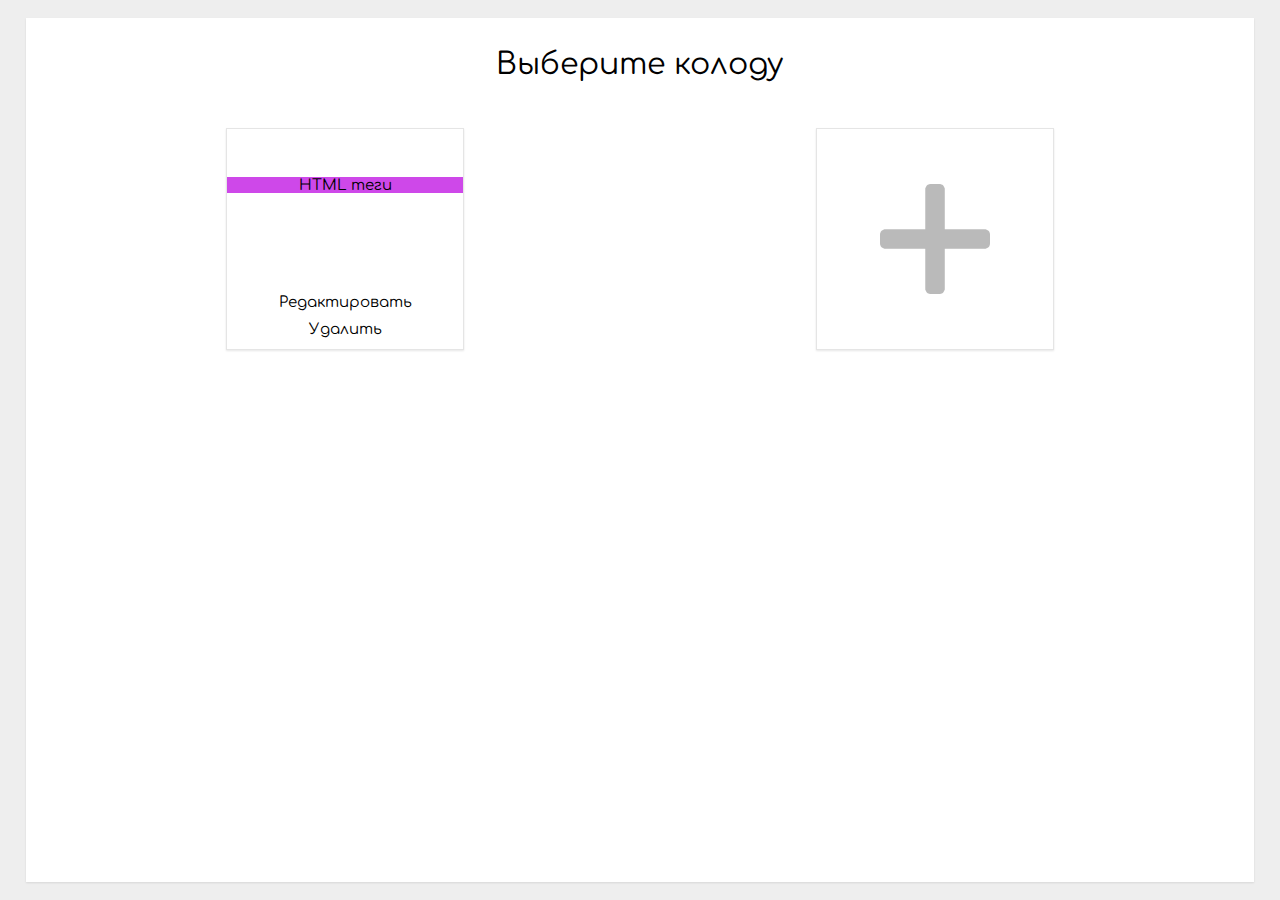
<file: index.html>
<!doctypehtml><html lang=en><meta charset=UTF-8><title>Document</title><link href="https://fonts.googleapis.com/css?family=Comfortaa:300&amp;subset=cyrillic,cyrillic-ext"rel=stylesheet><link href=css/resetcss.css rel=stylesheet><link href=css/jquery-ui.min.css rel=stylesheet><link href=css/jquery.custom-scroll.css rel=stylesheet><link href=css/style.css rel=stylesheet><script src=js/jquery-3.2.1.min.js></script><script src=js/jquery-ui.min.js></script><script src=js/jquery.custom-scroll.js></script><div class=desktop><div class=wrapper><p>Выберите колоду<div class=ankiCards><div class=container></div></div><div class=back></div></div><div class=modal><div class=popap></div></div></div><div class=mobile></div><script src=js/main.js></script>
</file>
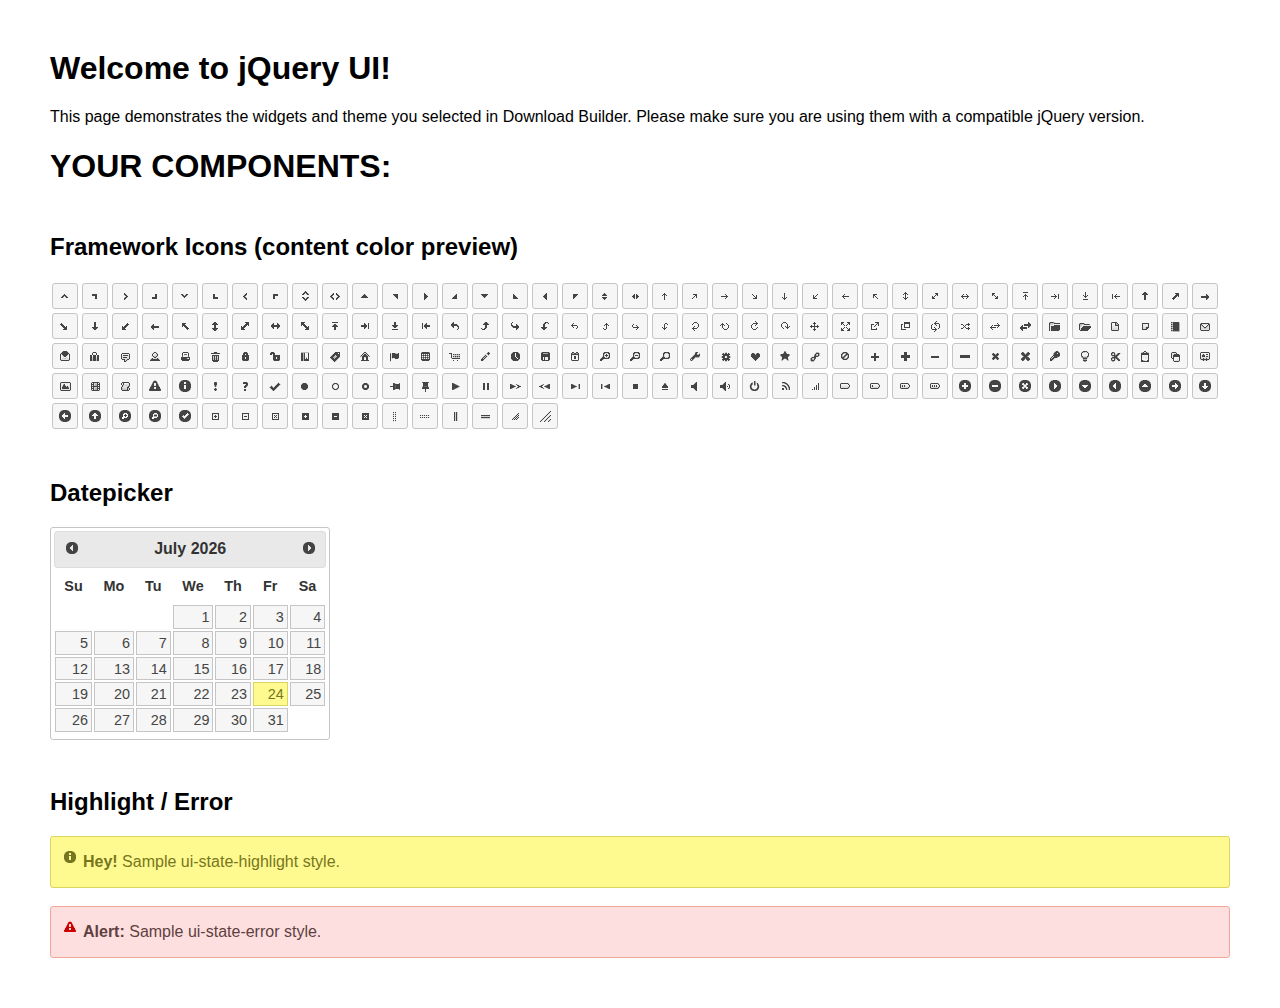
<file: jquery-ui-1.12.1.custom/index.html>
<!doctype html>
<html lang="us">
<head>
	<meta charset="utf-8">
	<title>jQuery UI Example Page</title>
	<link href="jquery-ui.css" rel="stylesheet">
	<style>
	body{
		font-family: "Trebuchet MS", sans-serif;
		margin: 50px;
	}
	.demoHeaders {
		margin-top: 2em;
	}
	#dialog-link {
		padding: .4em 1em .4em 20px;
		text-decoration: none;
		position: relative;
	}
	#dialog-link span.ui-icon {
		margin: 0 5px 0 0;
		position: absolute;
		left: .2em;
		top: 50%;
		margin-top: -8px;
	}
	#icons {
		margin: 0;
		padding: 0;
	}
	#icons li {
		margin: 2px;
		position: relative;
		padding: 4px 0;
		cursor: pointer;
		float: left;
		list-style: none;
	}
	#icons span.ui-icon {
		float: left;
		margin: 0 4px;
	}
	.fakewindowcontain .ui-widget-overlay {
		position: absolute;
	}
	select {
		width: 200px;
	}
	</style>
</head>
<body>

<h1>Welcome to jQuery UI!</h1>

<div class="ui-widget">
	<p>This page demonstrates the widgets and theme you selected in Download Builder. Please make sure you are using them with a compatible jQuery version.</p>
</div>

<h1>YOUR COMPONENTS:</h1>
















<h2 class="demoHeaders">Framework Icons (content color preview)</h2>
<ul id="icons" class="ui-widget ui-helper-clearfix">
	<li class="ui-state-default ui-corner-all" title=".ui-icon-caret-1-n"><span class="ui-icon ui-icon-caret-1-n"></span></li>
	<li class="ui-state-default ui-corner-all" title=".ui-icon-caret-1-ne"><span class="ui-icon ui-icon-caret-1-ne"></span></li>
	<li class="ui-state-default ui-corner-all" title=".ui-icon-caret-1-e"><span class="ui-icon ui-icon-caret-1-e"></span></li>
	<li class="ui-state-default ui-corner-all" title=".ui-icon-caret-1-se"><span class="ui-icon ui-icon-caret-1-se"></span></li>
	<li class="ui-state-default ui-corner-all" title=".ui-icon-caret-1-s"><span class="ui-icon ui-icon-caret-1-s"></span></li>
	<li class="ui-state-default ui-corner-all" title=".ui-icon-caret-1-sw"><span class="ui-icon ui-icon-caret-1-sw"></span></li>
	<li class="ui-state-default ui-corner-all" title=".ui-icon-caret-1-w"><span class="ui-icon ui-icon-caret-1-w"></span></li>
	<li class="ui-state-default ui-corner-all" title=".ui-icon-caret-1-nw"><span class="ui-icon ui-icon-caret-1-nw"></span></li>
	<li class="ui-state-default ui-corner-all" title=".ui-icon-caret-2-n-s"><span class="ui-icon ui-icon-caret-2-n-s"></span></li>
	<li class="ui-state-default ui-corner-all" title=".ui-icon-caret-2-e-w"><span class="ui-icon ui-icon-caret-2-e-w"></span></li>
	<li class="ui-state-default ui-corner-all" title=".ui-icon-triangle-1-n"><span class="ui-icon ui-icon-triangle-1-n"></span></li>
	<li class="ui-state-default ui-corner-all" title=".ui-icon-triangle-1-ne"><span class="ui-icon ui-icon-triangle-1-ne"></span></li>
	<li class="ui-state-default ui-corner-all" title=".ui-icon-triangle-1-e"><span class="ui-icon ui-icon-triangle-1-e"></span></li>
	<li class="ui-state-default ui-corner-all" title=".ui-icon-triangle-1-se"><span class="ui-icon ui-icon-triangle-1-se"></span></li>
	<li class="ui-state-default ui-corner-all" title=".ui-icon-triangle-1-s"><span class="ui-icon ui-icon-triangle-1-s"></span></li>
	<li class="ui-state-default ui-corner-all" title=".ui-icon-triangle-1-sw"><span class="ui-icon ui-icon-triangle-1-sw"></span></li>
	<li class="ui-state-default ui-corner-all" title=".ui-icon-triangle-1-w"><span class="ui-icon ui-icon-triangle-1-w"></span></li>
	<li class="ui-state-default ui-corner-all" title=".ui-icon-triangle-1-nw"><span class="ui-icon ui-icon-triangle-1-nw"></span></li>
	<li class="ui-state-default ui-corner-all" title=".ui-icon-triangle-2-n-s"><span class="ui-icon ui-icon-triangle-2-n-s"></span></li>
	<li class="ui-state-default ui-corner-all" title=".ui-icon-triangle-2-e-w"><span class="ui-icon ui-icon-triangle-2-e-w"></span></li>
	<li class="ui-state-default ui-corner-all" title=".ui-icon-arrow-1-n"><span class="ui-icon ui-icon-arrow-1-n"></span></li>
	<li class="ui-state-default ui-corner-all" title=".ui-icon-arrow-1-ne"><span class="ui-icon ui-icon-arrow-1-ne"></span></li>
	<li class="ui-state-default ui-corner-all" title=".ui-icon-arrow-1-e"><span class="ui-icon ui-icon-arrow-1-e"></span></li>
	<li class="ui-state-default ui-corner-all" title=".ui-icon-arrow-1-se"><span class="ui-icon ui-icon-arrow-1-se"></span></li>
	<li class="ui-state-default ui-corner-all" title=".ui-icon-arrow-1-s"><span class="ui-icon ui-icon-arrow-1-s"></span></li>
	<li class="ui-state-default ui-corner-all" title=".ui-icon-arrow-1-sw"><span class="ui-icon ui-icon-arrow-1-sw"></span></li>
	<li class="ui-state-default ui-corner-all" title=".ui-icon-arrow-1-w"><span class="ui-icon ui-icon-arrow-1-w"></span></li>
	<li class="ui-state-default ui-corner-all" title=".ui-icon-arrow-1-nw"><span class="ui-icon ui-icon-arrow-1-nw"></span></li>
	<li class="ui-state-default ui-corner-all" title=".ui-icon-arrow-2-n-s"><span class="ui-icon ui-icon-arrow-2-n-s"></span></li>
	<li class="ui-state-default ui-corner-all" title=".ui-icon-arrow-2-ne-sw"><span class="ui-icon ui-icon-arrow-2-ne-sw"></span></li>
	<li class="ui-state-default ui-corner-all" title=".ui-icon-arrow-2-e-w"><span class="ui-icon ui-icon-arrow-2-e-w"></span></li>
	<li class="ui-state-default ui-corner-all" title=".ui-icon-arrow-2-se-nw"><span class="ui-icon ui-icon-arrow-2-se-nw"></span></li>
	<li class="ui-state-default ui-corner-all" title=".ui-icon-arrowstop-1-n"><span class="ui-icon ui-icon-arrowstop-1-n"></span></li>
	<li class="ui-state-default ui-corner-all" title=".ui-icon-arrowstop-1-e"><span class="ui-icon ui-icon-arrowstop-1-e"></span></li>
	<li class="ui-state-default ui-corner-all" title=".ui-icon-arrowstop-1-s"><span class="ui-icon ui-icon-arrowstop-1-s"></span></li>
	<li class="ui-state-default ui-corner-all" title=".ui-icon-arrowstop-1-w"><span class="ui-icon ui-icon-arrowstop-1-w"></span></li>
	<li class="ui-state-default ui-corner-all" title=".ui-icon-arrowthick-1-n"><span class="ui-icon ui-icon-arrowthick-1-n"></span></li>
	<li class="ui-state-default ui-corner-all" title=".ui-icon-arrowthick-1-ne"><span class="ui-icon ui-icon-arrowthick-1-ne"></span></li>
	<li class="ui-state-default ui-corner-all" title=".ui-icon-arrowthick-1-e"><span class="ui-icon ui-icon-arrowthick-1-e"></span></li>
	<li class="ui-state-default ui-corner-all" title=".ui-icon-arrowthick-1-se"><span class="ui-icon ui-icon-arrowthick-1-se"></span></li>
	<li class="ui-state-default ui-corner-all" title=".ui-icon-arrowthick-1-s"><span class="ui-icon ui-icon-arrowthick-1-s"></span></li>
	<li class="ui-state-default ui-corner-all" title=".ui-icon-arrowthick-1-sw"><span class="ui-icon ui-icon-arrowthick-1-sw"></span></li>
	<li class="ui-state-default ui-corner-all" title=".ui-icon-arrowthick-1-w"><span class="ui-icon ui-icon-arrowthick-1-w"></span></li>
	<li class="ui-state-default ui-corner-all" title=".ui-icon-arrowthick-1-nw"><span class="ui-icon ui-icon-arrowthick-1-nw"></span></li>
	<li class="ui-state-default ui-corner-all" title=".ui-icon-arrowthick-2-n-s"><span class="ui-icon ui-icon-arrowthick-2-n-s"></span></li>
	<li class="ui-state-default ui-corner-all" title=".ui-icon-arrowthick-2-ne-sw"><span class="ui-icon ui-icon-arrowthick-2-ne-sw"></span></li>
	<li class="ui-state-default ui-corner-all" title=".ui-icon-arrowthick-2-e-w"><span class="ui-icon ui-icon-arrowthick-2-e-w"></span></li>
	<li class="ui-state-default ui-corner-all" title=".ui-icon-arrowthick-2-se-nw"><span class="ui-icon ui-icon-arrowthick-2-se-nw"></span></li>
	<li class="ui-state-default ui-corner-all" title=".ui-icon-arrowthickstop-1-n"><span class="ui-icon ui-icon-arrowthickstop-1-n"></span></li>
	<li class="ui-state-default ui-corner-all" title=".ui-icon-arrowthickstop-1-e"><span class="ui-icon ui-icon-arrowthickstop-1-e"></span></li>
	<li class="ui-state-default ui-corner-all" title=".ui-icon-arrowthickstop-1-s"><span class="ui-icon ui-icon-arrowthickstop-1-s"></span></li>
	<li class="ui-state-default ui-corner-all" title=".ui-icon-arrowthickstop-1-w"><span class="ui-icon ui-icon-arrowthickstop-1-w"></span></li>
	<li class="ui-state-default ui-corner-all" title=".ui-icon-arrowreturnthick-1-w"><span class="ui-icon ui-icon-arrowreturnthick-1-w"></span></li>
	<li class="ui-state-default ui-corner-all" title=".ui-icon-arrowreturnthick-1-n"><span class="ui-icon ui-icon-arrowreturnthick-1-n"></span></li>
	<li class="ui-state-default ui-corner-all" title=".ui-icon-arrowreturnthick-1-e"><span class="ui-icon ui-icon-arrowreturnthick-1-e"></span></li>
	<li class="ui-state-default ui-corner-all" title=".ui-icon-arrowreturnthick-1-s"><span class="ui-icon ui-icon-arrowreturnthick-1-s"></span></li>
	<li class="ui-state-default ui-corner-all" title=".ui-icon-arrowreturn-1-w"><span class="ui-icon ui-icon-arrowreturn-1-w"></span></li>
	<li class="ui-state-default ui-corner-all" title=".ui-icon-arrowreturn-1-n"><span class="ui-icon ui-icon-arrowreturn-1-n"></span></li>
	<li class="ui-state-default ui-corner-all" title=".ui-icon-arrowreturn-1-e"><span class="ui-icon ui-icon-arrowreturn-1-e"></span></li>
	<li class="ui-state-default ui-corner-all" title=".ui-icon-arrowreturn-1-s"><span class="ui-icon ui-icon-arrowreturn-1-s"></span></li>
	<li class="ui-state-default ui-corner-all" title=".ui-icon-arrowrefresh-1-w"><span class="ui-icon ui-icon-arrowrefresh-1-w"></span></li>
	<li class="ui-state-default ui-corner-all" title=".ui-icon-arrowrefresh-1-n"><span class="ui-icon ui-icon-arrowrefresh-1-n"></span></li>
	<li class="ui-state-default ui-corner-all" title=".ui-icon-arrowrefresh-1-e"><span class="ui-icon ui-icon-arrowrefresh-1-e"></span></li>
	<li class="ui-state-default ui-corner-all" title=".ui-icon-arrowrefresh-1-s"><span class="ui-icon ui-icon-arrowrefresh-1-s"></span></li>
	<li class="ui-state-default ui-corner-all" title=".ui-icon-arrow-4"><span class="ui-icon ui-icon-arrow-4"></span></li>
	<li class="ui-state-default ui-corner-all" title=".ui-icon-arrow-4-diag"><span class="ui-icon ui-icon-arrow-4-diag"></span></li>
	<li class="ui-state-default ui-corner-all" title=".ui-icon-extlink"><span class="ui-icon ui-icon-extlink"></span></li>
	<li class="ui-state-default ui-corner-all" title=".ui-icon-newwin"><span class="ui-icon ui-icon-newwin"></span></li>
	<li class="ui-state-default ui-corner-all" title=".ui-icon-refresh"><span class="ui-icon ui-icon-refresh"></span></li>
	<li class="ui-state-default ui-corner-all" title=".ui-icon-shuffle"><span class="ui-icon ui-icon-shuffle"></span></li>
	<li class="ui-state-default ui-corner-all" title=".ui-icon-transfer-e-w"><span class="ui-icon ui-icon-transfer-e-w"></span></li>
	<li class="ui-state-default ui-corner-all" title=".ui-icon-transferthick-e-w"><span class="ui-icon ui-icon-transferthick-e-w"></span></li>
	<li class="ui-state-default ui-corner-all" title=".ui-icon-folder-collapsed"><span class="ui-icon ui-icon-folder-collapsed"></span></li>
	<li class="ui-state-default ui-corner-all" title=".ui-icon-folder-open"><span class="ui-icon ui-icon-folder-open"></span></li>
	<li class="ui-state-default ui-corner-all" title=".ui-icon-document"><span class="ui-icon ui-icon-document"></span></li>
	<li class="ui-state-default ui-corner-all" title=".ui-icon-document-b"><span class="ui-icon ui-icon-document-b"></span></li>
	<li class="ui-state-default ui-corner-all" title=".ui-icon-note"><span class="ui-icon ui-icon-note"></span></li>
	<li class="ui-state-default ui-corner-all" title=".ui-icon-mail-closed"><span class="ui-icon ui-icon-mail-closed"></span></li>
	<li class="ui-state-default ui-corner-all" title=".ui-icon-mail-open"><span class="ui-icon ui-icon-mail-open"></span></li>
	<li class="ui-state-default ui-corner-all" title=".ui-icon-suitcase"><span class="ui-icon ui-icon-suitcase"></span></li>
	<li class="ui-state-default ui-corner-all" title=".ui-icon-comment"><span class="ui-icon ui-icon-comment"></span></li>
	<li class="ui-state-default ui-corner-all" title=".ui-icon-person"><span class="ui-icon ui-icon-person"></span></li>
	<li class="ui-state-default ui-corner-all" title=".ui-icon-print"><span class="ui-icon ui-icon-print"></span></li>
	<li class="ui-state-default ui-corner-all" title=".ui-icon-trash"><span class="ui-icon ui-icon-trash"></span></li>
	<li class="ui-state-default ui-corner-all" title=".ui-icon-locked"><span class="ui-icon ui-icon-locked"></span></li>
	<li class="ui-state-default ui-corner-all" title=".ui-icon-unlocked"><span class="ui-icon ui-icon-unlocked"></span></li>
	<li class="ui-state-default ui-corner-all" title=".ui-icon-bookmark"><span class="ui-icon ui-icon-bookmark"></span></li>
	<li class="ui-state-default ui-corner-all" title=".ui-icon-tag"><span class="ui-icon ui-icon-tag"></span></li>
	<li class="ui-state-default ui-corner-all" title=".ui-icon-home"><span class="ui-icon ui-icon-home"></span></li>
	<li class="ui-state-default ui-corner-all" title=".ui-icon-flag"><span class="ui-icon ui-icon-flag"></span></li>
	<li class="ui-state-default ui-corner-all" title=".ui-icon-calculator"><span class="ui-icon ui-icon-calculator"></span></li>
	<li class="ui-state-default ui-corner-all" title=".ui-icon-cart"><span class="ui-icon ui-icon-cart"></span></li>
	<li class="ui-state-default ui-corner-all" title=".ui-icon-pencil"><span class="ui-icon ui-icon-pencil"></span></li>
	<li class="ui-state-default ui-corner-all" title=".ui-icon-clock"><span class="ui-icon ui-icon-clock"></span></li>
	<li class="ui-state-default ui-corner-all" title=".ui-icon-disk"><span class="ui-icon ui-icon-disk"></span></li>
	<li class="ui-state-default ui-corner-all" title=".ui-icon-calendar"><span class="ui-icon ui-icon-calendar"></span></li>
	<li class="ui-state-default ui-corner-all" title=".ui-icon-zoomin"><span class="ui-icon ui-icon-zoomin"></span></li>
	<li class="ui-state-default ui-corner-all" title=".ui-icon-zoomout"><span class="ui-icon ui-icon-zoomout"></span></li>
	<li class="ui-state-default ui-corner-all" title=".ui-icon-search"><span class="ui-icon ui-icon-search"></span></li>
	<li class="ui-state-default ui-corner-all" title=".ui-icon-wrench"><span class="ui-icon ui-icon-wrench"></span></li>
	<li class="ui-state-default ui-corner-all" title=".ui-icon-gear"><span class="ui-icon ui-icon-gear"></span></li>
	<li class="ui-state-default ui-corner-all" title=".ui-icon-heart"><span class="ui-icon ui-icon-heart"></span></li>
	<li class="ui-state-default ui-corner-all" title=".ui-icon-star"><span class="ui-icon ui-icon-star"></span></li>
	<li class="ui-state-default ui-corner-all" title=".ui-icon-link"><span class="ui-icon ui-icon-link"></span></li>
	<li class="ui-state-default ui-corner-all" title=".ui-icon-cancel"><span class="ui-icon ui-icon-cancel"></span></li>
	<li class="ui-state-default ui-corner-all" title=".ui-icon-plus"><span class="ui-icon ui-icon-plus"></span></li>
	<li class="ui-state-default ui-corner-all" title=".ui-icon-plusthick"><span class="ui-icon ui-icon-plusthick"></span></li>
	<li class="ui-state-default ui-corner-all" title=".ui-icon-minus"><span class="ui-icon ui-icon-minus"></span></li>
	<li class="ui-state-default ui-corner-all" title=".ui-icon-minusthick"><span class="ui-icon ui-icon-minusthick"></span></li>
	<li class="ui-state-default ui-corner-all" title=".ui-icon-close"><span class="ui-icon ui-icon-close"></span></li>
	<li class="ui-state-default ui-corner-all" title=".ui-icon-closethick"><span class="ui-icon ui-icon-closethick"></span></li>
	<li class="ui-state-default ui-corner-all" title=".ui-icon-key"><span class="ui-icon ui-icon-key"></span></li>
	<li class="ui-state-default ui-corner-all" title=".ui-icon-lightbulb"><span class="ui-icon ui-icon-lightbulb"></span></li>
	<li class="ui-state-default ui-corner-all" title=".ui-icon-scissors"><span class="ui-icon ui-icon-scissors"></span></li>
	<li class="ui-state-default ui-corner-all" title=".ui-icon-clipboard"><span class="ui-icon ui-icon-clipboard"></span></li>
	<li class="ui-state-default ui-corner-all" title=".ui-icon-copy"><span class="ui-icon ui-icon-copy"></span></li>
	<li class="ui-state-default ui-corner-all" title=".ui-icon-contact"><span class="ui-icon ui-icon-contact"></span></li>
	<li class="ui-state-default ui-corner-all" title=".ui-icon-image"><span class="ui-icon ui-icon-image"></span></li>
	<li class="ui-state-default ui-corner-all" title=".ui-icon-video"><span class="ui-icon ui-icon-video"></span></li>
	<li class="ui-state-default ui-corner-all" title=".ui-icon-script"><span class="ui-icon ui-icon-script"></span></li>
	<li class="ui-state-default ui-corner-all" title=".ui-icon-alert"><span class="ui-icon ui-icon-alert"></span></li>
	<li class="ui-state-default ui-corner-all" title=".ui-icon-info"><span class="ui-icon ui-icon-info"></span></li>
	<li class="ui-state-default ui-corner-all" title=".ui-icon-notice"><span class="ui-icon ui-icon-notice"></span></li>
	<li class="ui-state-default ui-corner-all" title=".ui-icon-help"><span class="ui-icon ui-icon-help"></span></li>
	<li class="ui-state-default ui-corner-all" title=".ui-icon-check"><span class="ui-icon ui-icon-check"></span></li>
	<li class="ui-state-default ui-corner-all" title=".ui-icon-bullet"><span class="ui-icon ui-icon-bullet"></span></li>
	<li class="ui-state-default ui-corner-all" title=".ui-icon-radio-off"><span class="ui-icon ui-icon-radio-off"></span></li>
	<li class="ui-state-default ui-corner-all" title=".ui-icon-radio-on"><span class="ui-icon ui-icon-radio-on"></span></li>
	<li class="ui-state-default ui-corner-all" title=".ui-icon-pin-w"><span class="ui-icon ui-icon-pin-w"></span></li>
	<li class="ui-state-default ui-corner-all" title=".ui-icon-pin-s"><span class="ui-icon ui-icon-pin-s"></span></li>
	<li class="ui-state-default ui-corner-all" title=".ui-icon-play"><span class="ui-icon ui-icon-play"></span></li>
	<li class="ui-state-default ui-corner-all" title=".ui-icon-pause"><span class="ui-icon ui-icon-pause"></span></li>
	<li class="ui-state-default ui-corner-all" title=".ui-icon-seek-next"><span class="ui-icon ui-icon-seek-next"></span></li>
	<li class="ui-state-default ui-corner-all" title=".ui-icon-seek-prev"><span class="ui-icon ui-icon-seek-prev"></span></li>
	<li class="ui-state-default ui-corner-all" title=".ui-icon-seek-end"><span class="ui-icon ui-icon-seek-end"></span></li>
	<li class="ui-state-default ui-corner-all" title=".ui-icon-seek-first"><span class="ui-icon ui-icon-seek-first"></span></li>
	<li class="ui-state-default ui-corner-all" title=".ui-icon-stop"><span class="ui-icon ui-icon-stop"></span></li>
	<li class="ui-state-default ui-corner-all" title=".ui-icon-eject"><span class="ui-icon ui-icon-eject"></span></li>
	<li class="ui-state-default ui-corner-all" title=".ui-icon-volume-off"><span class="ui-icon ui-icon-volume-off"></span></li>
	<li class="ui-state-default ui-corner-all" title=".ui-icon-volume-on"><span class="ui-icon ui-icon-volume-on"></span></li>
	<li class="ui-state-default ui-corner-all" title=".ui-icon-power"><span class="ui-icon ui-icon-power"></span></li>
	<li class="ui-state-default ui-corner-all" title=".ui-icon-signal-diag"><span class="ui-icon ui-icon-signal-diag"></span></li>
	<li class="ui-state-default ui-corner-all" title=".ui-icon-signal"><span class="ui-icon ui-icon-signal"></span></li>
	<li class="ui-state-default ui-corner-all" title=".ui-icon-battery-0"><span class="ui-icon ui-icon-battery-0"></span></li>
	<li class="ui-state-default ui-corner-all" title=".ui-icon-battery-1"><span class="ui-icon ui-icon-battery-1"></span></li>
	<li class="ui-state-default ui-corner-all" title=".ui-icon-battery-2"><span class="ui-icon ui-icon-battery-2"></span></li>
	<li class="ui-state-default ui-corner-all" title=".ui-icon-battery-3"><span class="ui-icon ui-icon-battery-3"></span></li>
	<li class="ui-state-default ui-corner-all" title=".ui-icon-circle-plus"><span class="ui-icon ui-icon-circle-plus"></span></li>
	<li class="ui-state-default ui-corner-all" title=".ui-icon-circle-minus"><span class="ui-icon ui-icon-circle-minus"></span></li>
	<li class="ui-state-default ui-corner-all" title=".ui-icon-circle-close"><span class="ui-icon ui-icon-circle-close"></span></li>
	<li class="ui-state-default ui-corner-all" title=".ui-icon-circle-triangle-e"><span class="ui-icon ui-icon-circle-triangle-e"></span></li>
	<li class="ui-state-default ui-corner-all" title=".ui-icon-circle-triangle-s"><span class="ui-icon ui-icon-circle-triangle-s"></span></li>
	<li class="ui-state-default ui-corner-all" title=".ui-icon-circle-triangle-w"><span class="ui-icon ui-icon-circle-triangle-w"></span></li>
	<li class="ui-state-default ui-corner-all" title=".ui-icon-circle-triangle-n"><span class="ui-icon ui-icon-circle-triangle-n"></span></li>
	<li class="ui-state-default ui-corner-all" title=".ui-icon-circle-arrow-e"><span class="ui-icon ui-icon-circle-arrow-e"></span></li>
	<li class="ui-state-default ui-corner-all" title=".ui-icon-circle-arrow-s"><span class="ui-icon ui-icon-circle-arrow-s"></span></li>
	<li class="ui-state-default ui-corner-all" title=".ui-icon-circle-arrow-w"><span class="ui-icon ui-icon-circle-arrow-w"></span></li>
	<li class="ui-state-default ui-corner-all" title=".ui-icon-circle-arrow-n"><span class="ui-icon ui-icon-circle-arrow-n"></span></li>
	<li class="ui-state-default ui-corner-all" title=".ui-icon-circle-zoomin"><span class="ui-icon ui-icon-circle-zoomin"></span></li>
	<li class="ui-state-default ui-corner-all" title=".ui-icon-circle-zoomout"><span class="ui-icon ui-icon-circle-zoomout"></span></li>
	<li class="ui-state-default ui-corner-all" title=".ui-icon-circle-check"><span class="ui-icon ui-icon-circle-check"></span></li>
	<li class="ui-state-default ui-corner-all" title=".ui-icon-circlesmall-plus"><span class="ui-icon ui-icon-circlesmall-plus"></span></li>
	<li class="ui-state-default ui-corner-all" title=".ui-icon-circlesmall-minus"><span class="ui-icon ui-icon-circlesmall-minus"></span></li>
	<li class="ui-state-default ui-corner-all" title=".ui-icon-circlesmall-close"><span class="ui-icon ui-icon-circlesmall-close"></span></li>
	<li class="ui-state-default ui-corner-all" title=".ui-icon-squaresmall-plus"><span class="ui-icon ui-icon-squaresmall-plus"></span></li>
	<li class="ui-state-default ui-corner-all" title=".ui-icon-squaresmall-minus"><span class="ui-icon ui-icon-squaresmall-minus"></span></li>
	<li class="ui-state-default ui-corner-all" title=".ui-icon-squaresmall-close"><span class="ui-icon ui-icon-squaresmall-close"></span></li>
	<li class="ui-state-default ui-corner-all" title=".ui-icon-grip-dotted-vertical"><span class="ui-icon ui-icon-grip-dotted-vertical"></span></li>
	<li class="ui-state-default ui-corner-all" title=".ui-icon-grip-dotted-horizontal"><span class="ui-icon ui-icon-grip-dotted-horizontal"></span></li>
	<li class="ui-state-default ui-corner-all" title=".ui-icon-grip-solid-vertical"><span class="ui-icon ui-icon-grip-solid-vertical"></span></li>
	<li class="ui-state-default ui-corner-all" title=".ui-icon-grip-solid-horizontal"><span class="ui-icon ui-icon-grip-solid-horizontal"></span></li>
	<li class="ui-state-default ui-corner-all" title=".ui-icon-gripsmall-diagonal-se"><span class="ui-icon ui-icon-gripsmall-diagonal-se"></span></li>
	<li class="ui-state-default ui-corner-all" title=".ui-icon-grip-diagonal-se"><span class="ui-icon ui-icon-grip-diagonal-se"></span></li>
</ul>




<!-- Datepicker -->
<h2 class="demoHeaders">Datepicker</h2>
<div id="datepicker"></div>












<!-- Highlight / Error -->
<h2 class="demoHeaders">Highlight / Error</h2>
<div class="ui-widget">
	<div class="ui-state-highlight ui-corner-all" style="margin-top: 20px; padding: 0 .7em;">
		<p><span class="ui-icon ui-icon-info" style="float: left; margin-right: .3em;"></span>
		<strong>Hey!</strong> Sample ui-state-highlight style.</p>
	</div>
</div>
<br>
<div class="ui-widget">
	<div class="ui-state-error ui-corner-all" style="padding: 0 .7em;">
		<p><span class="ui-icon ui-icon-alert" style="float: left; margin-right: .3em;"></span>
		<strong>Alert:</strong> Sample ui-state-error style.</p>
	</div>
</div>

<script src="external/jquery/jquery.js"></script>
<script src="jquery-ui.js"></script>
<script>















$( "#datepicker" ).datepicker({
	inline: true
});














// Hover states on the static widgets
$( "#dialog-link, #icons li" ).hover(
	function() {
		$( this ).addClass( "ui-state-hover" );
	},
	function() {
		$( this ).removeClass( "ui-state-hover" );
	}
);
</script>
</body>
</html>
</file>
